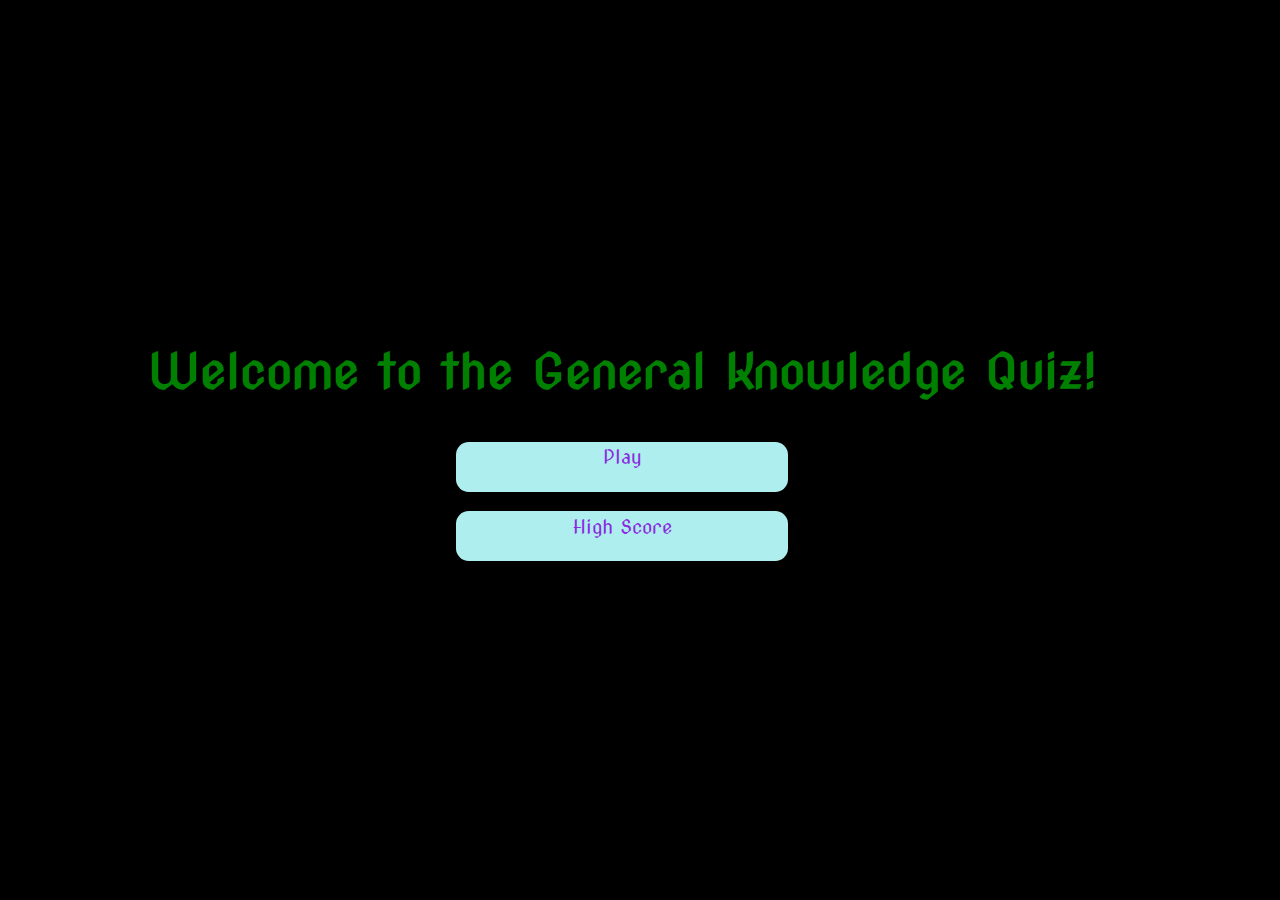
<file: index.html>
<!DOCTYPE html>
<html>
<head>
	<meta charset="utf-8">
	<title>Home Page</title>
	<link rel="stylesheet" type="text/css" href="homepage.css">

</head>
<body>

<div class="container">
	<div class="flex-column flex-center">
	<h1>Welcome to the General Knowledge Quiz!</h1>
	<a href="game.html" class="btn">Play</a>
	<a href="highscores.html" class="btn">High Score</a>
	</div>
</div>

</body>
</html>
</file>
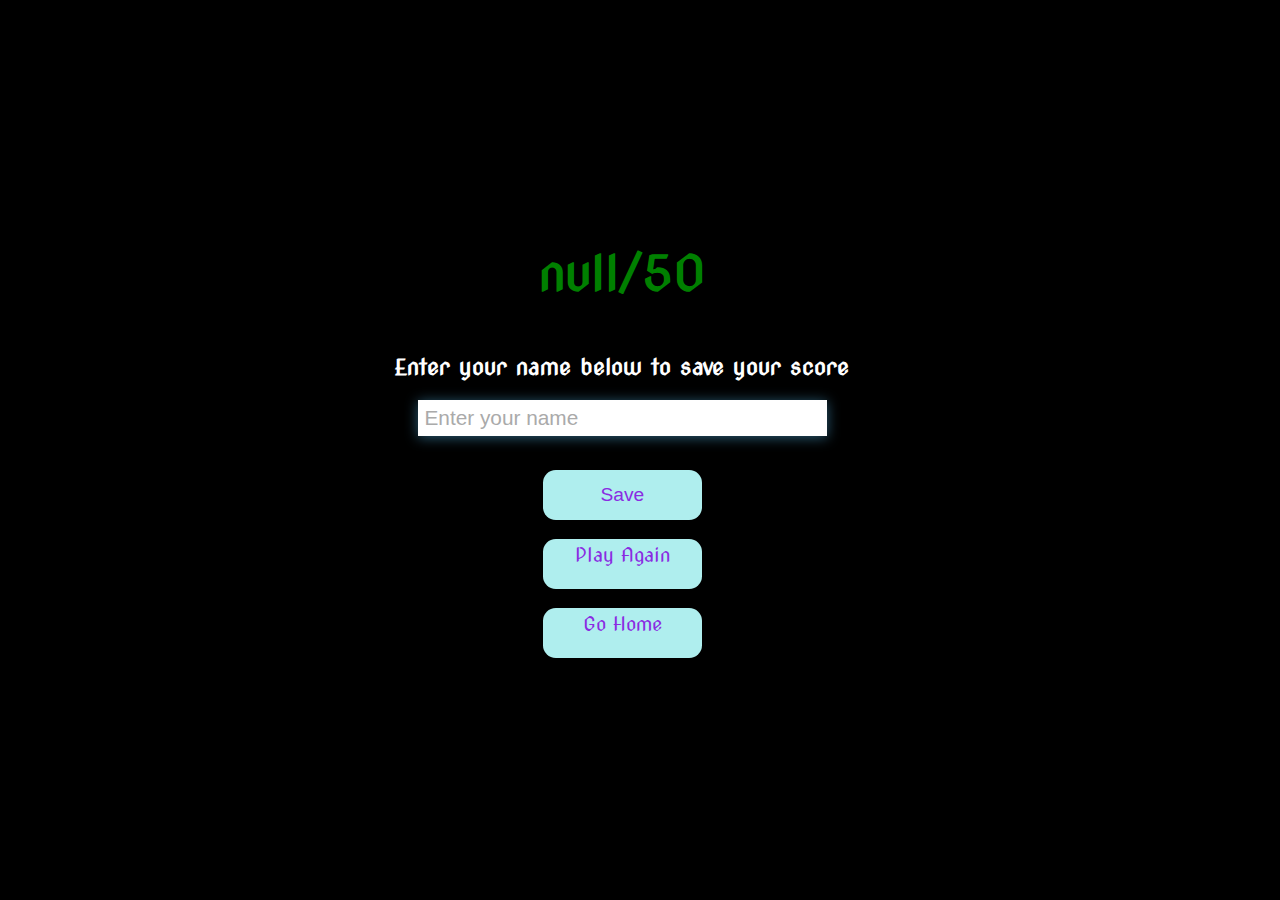
<file: end.html>
<!DOCTYPE html>
<html>
<head>
	<meta charset="utf-8">
	<title>END</title>
	<link rel="stylesheet" type="text/css" href="homepage.css">
</head>
<body>
	<div class="container">
		<div id="end" class="flex-center flex-column">
			<h1 id="finalScore">0</h1>
			<form class="end-form-container">
				<h2 id="end-text">Enter your name below to save your score</h2>
				<input type="text" name="name" id="username" placeholder="Enter your name">
				<button class="btn" id="saveScoreBtn" type="submit"
				onclick="saveHighScore(event)" disabled>Save</button>
			</form>
			<a href="game.html" class="btn">Play Again</a>
			<a href="index.html" class="btn">Go Home</a>
		</div>
	</div>
	<script type="text/javascript" src="end.js"></script>
</body>
</html>
</file>
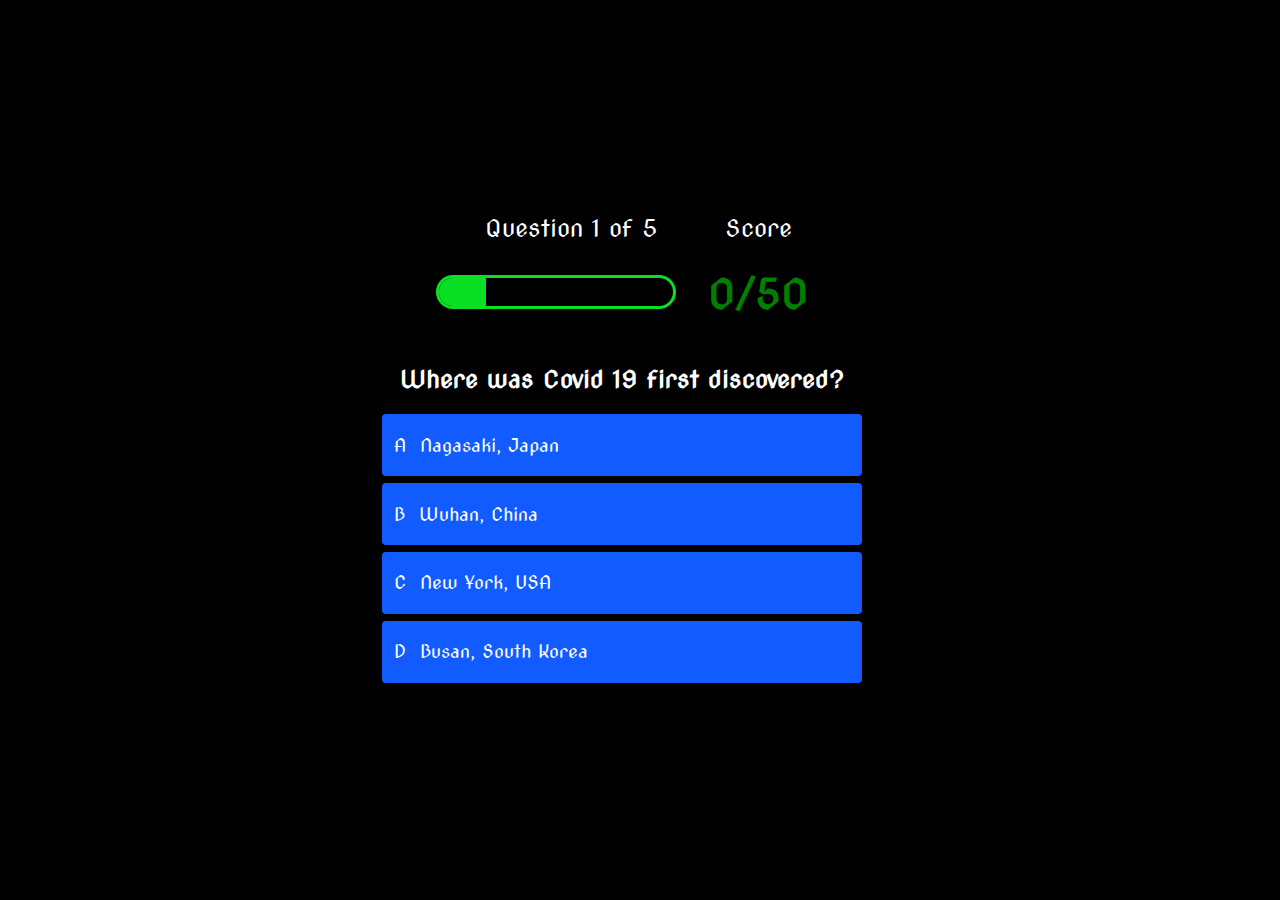
<file: game.html>
<!DOCTYPE html>
<html>
<head>
	<meta charset="utf-8">
	<title>THE QUIZ</title>
	<link rel="stylesheet" type="text/css" href="homepage.css">
	<link rel="stylesheet" type="text/css" href="game.css">
</head>
<body>
	<div class="container">
		<div id="game" class="justify-center flex-column">
			<div id="hud">
				<div class="hud-item">
					<p id="progressText" class="hud-prefix">Question</p>
					<div id="progressBar">
						<div id="progressBarFull"></div>	
					</div>
				</div>
				<div class="hud-item">
					<p class="hud-prefix">Score</p>
					<h1 class="hud-main-text" id="score">0/50</h1>
				</div>
			</div>
			<h2 id="question">What is the answer to this?</h2>
			<div class="choice-container">
				<p class="choice-prefix">A</p>
				<p class="choice-text" data-number="1">Choice 1</p>
			</div>
			<div class="choice-container">
				<p class="choice-prefix">B</p>
				<p class="choice-text" data-number="2">Choice 2</p>
			</div>
			<div class="choice-container">
				<p class="choice-prefix">C</p>
				<p class="choice-text" data-number="3">Choice 3</p>
			</div>
			<div class="choice-container">
				<p class="choice-prefix">D</p>
				<p class="choice-text" data-number="4">Choice 4</p>
			</div>
		</div>
	</div>
	<script type="text/javascript" src="game.js"></script>
	<link rel="stylesheet" type="text/html" href="/end.html">
</body>
</html>
</file>
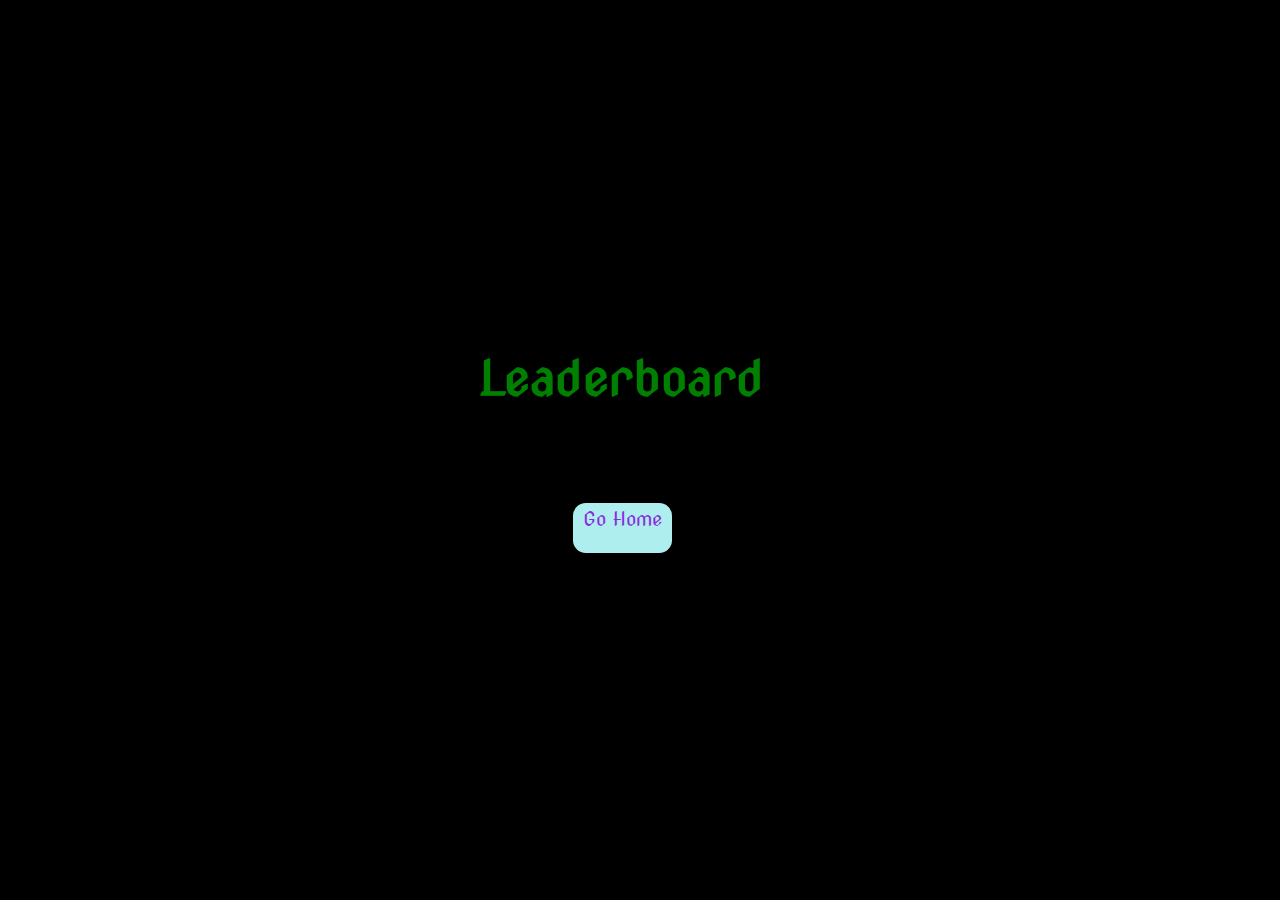
<file: highscores.html>
<!DOCTYPE html>
<html>
<head>
	<meta charset="utf-8">
	<title>High scores</title>
	<link rel="stylesheet" type="text/css" href="homepage.css">
	<link rel="stylesheet" type="text/css" href="highscores.css">
</head>
<body>
<div class="container">
	<div id="highScores" class="flex-center flex-column">
		<h1 id="finalScore">Leaderboard</h1>
		<ul id="highScoresList" class="high-score"></ul>
		<a href="index.html" class="btn">Go Home</a>
	</div>
</div>
<script type="text/javascript" src="highscores.js"></script>
</body>
</html>
</file>
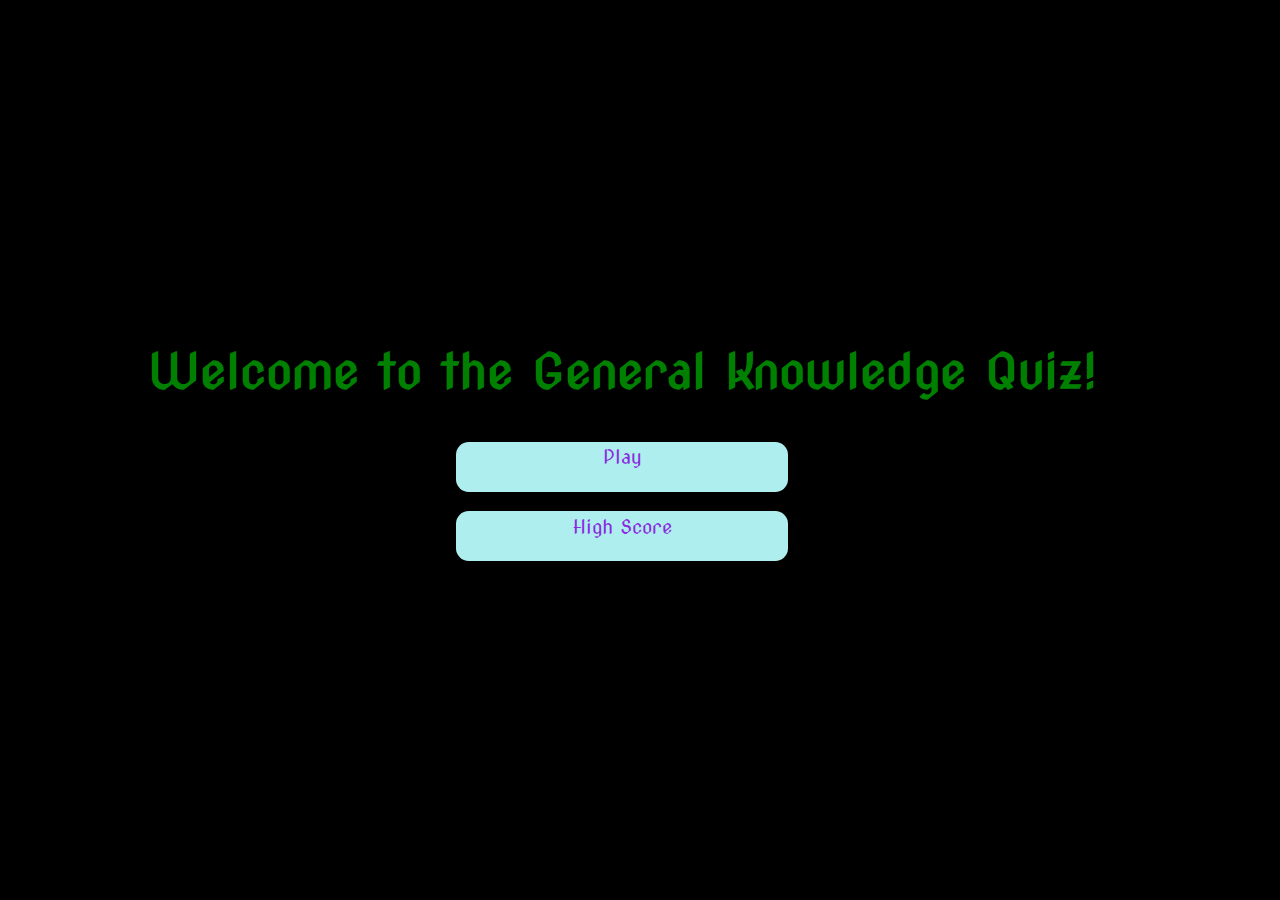
<file: homepage.html>
<!DOCTYPE html>
<html>
<head>
	<meta charset="utf-8">
	<title>Home Page</title>
	<link rel="stylesheet" type="text/css" href="homepage.css">

</head>
<body>

<div class="container">
	<div class="flex-column flex-center">
	<h1>Welcome to the General Knowledge Quiz!</h1>
	<a href="game.html" class="btn">Play</a>
	<a href="highscores.html" class="btn">High Score</a>
	</div>
</div>

</body>
</html>
</file>
<file: homepage.css>
@import url('https://fonts.googleapis.com/css2?family=Nova+Cut&display=swap');


:root{
background-color: black;
width: 100vw;
font-family: nova cut;
}

*{
	box-sizing: border-box;
}
h1{
	text-align: center;
	font-size: 300%;
	color: green;
}
/*a{
	padding-top: 15px;
	display: block;
	background-color: green;
	margin-bottom: 10px;
	margin-left: 30%;

}*/

/*#btn1{
	
}*/
.container{
	height: 96vh;
	width: 96vw;
	display: flex;
	justify-content: center;
	align-items: center;
}

.flex-column{
	/*height: 96vh;*/
	border: black solid 2px;
	display: flex;
	flex-direction: column;  /*for stackig items on top of each other*/
	/*justify-content: center;*/ 
	align-items: center; /*to move the flex items to center*/
	/*background-color: lightblue;*/
	/*width: 100%;*/
}
/*.flex-column>a{
	font-size: 1.2rem;
	margin:0.6rem 0;
	background-color: palegreen;
	width:45%;
	height:50px;
	text-align: center;
	text-decoration: none; /*will remove the underline from <a> tag
	padding: 0.3rem;
	border-radius: 0.8rem;
}
*/
.btn{
	font-size: 1.2rem;
	color: blueviolet;
	margin:0.6rem 0;
	width:35%;
	height:50px;
	border-radius: 0.8rem;
	background-color: paleturquoise;
	text-align: center;
	text-decoration: none; /*will remove the underline from <a> tag*/
	padding: 0.3rem;
	border-radius: 0.8rem;
}

.btn:hover,.btn:focus{
	background-color: lightsalmon;
	cursor: pointer;
	box-shadow: antiquewhite;
	transform: scale(1.04);
    transform: transform 50ms;
}

/*End Page CSS*/
.end-form-container{
	width: 100%;
	display: flex;
	flex-direction: column;
	align-items: center;
	max-width: 30rem;
}

input{
	margin-bottom: 1rem;
	width: 10rem;
	padding: 0.4rem;
	font-size: 1.3rem;
	border: none;
	box-shadow: 0 0.1rem 0.8rem 0 rgba(86,185,235,0.5);
}

input::placeholder{
	color: #aaa;
}

#username{
	margin-bottom: 1.5rem;
	width: 90%;
	outline: none;
}

#end-text{
	font-size: 1.4rem;
	color: #fff;
	text-align: center;
}

#saveScoreBtn{
	border: none;
}
</file>
<file: game.css>
body{
    color: #fff;
}

.choice-container{
    display: flex;
    margin-bottom: 0.4rem;
    width: 100%;
    border-radius: 4px;
    background: rgb(18, 92, 255);
    font-size: 1.1rem;
    min-width: 30rem;
}

.choice-container:hover{
    cursor: pointer;
    box-shadow: 0 0.4rem 0.8rem 0 rgba(6, 103, 247, 0.5);
    transform: scale(1.02);
    transform: transform 100ms;
}

.choice-prefix{
    padding: 0.2rem 0.7rem;
    color: white;
}

.choice-text{
    padding: 0.2rem;
    width: 100%;
}

.correct{
    background: linear-gradient(32deg, rgba(11,233,36) 0%,rgb(41,232,111) 100%);
}

.incorrect{
    background: linear-gradient(32deg, rgba(230,29,29,1) 0%,rgb(224,11,11,1) 100%);
}

#hud{
    display: flex;
    justify-content: space-between;
}

.hud-prefix{
    text-align: center;
    font-size: 1.5rem;
}

.hud-main-text{
    text-align: center;
    font-size: 2.5rem;
}

#progressBar{
    width: 15rem;
    height: 2.1rem;
    border: 0.2rem solid rgb(11,223,36);
    margin-top: 2rem;
    margin-right: 2rem;
    border-radius: 50px;
    overflow: hidden;
}

#progressBarFull{
    height: 100%;
    background: rgb(11,223,36);
    width: 0%;
}



@media screen and (max-width: 768px){
    .choice-container{
        min-width: 22rem;
    }
}
</file>
<file: highscores.css>
body{
	color: white;
}

#highScoresList{
	list-style: none;
	margin-bottom: 1.8rem;
}

.high-score{
	font-size: 1.6rem;
	margin-bottom: 0.4rem;
}
</file>
